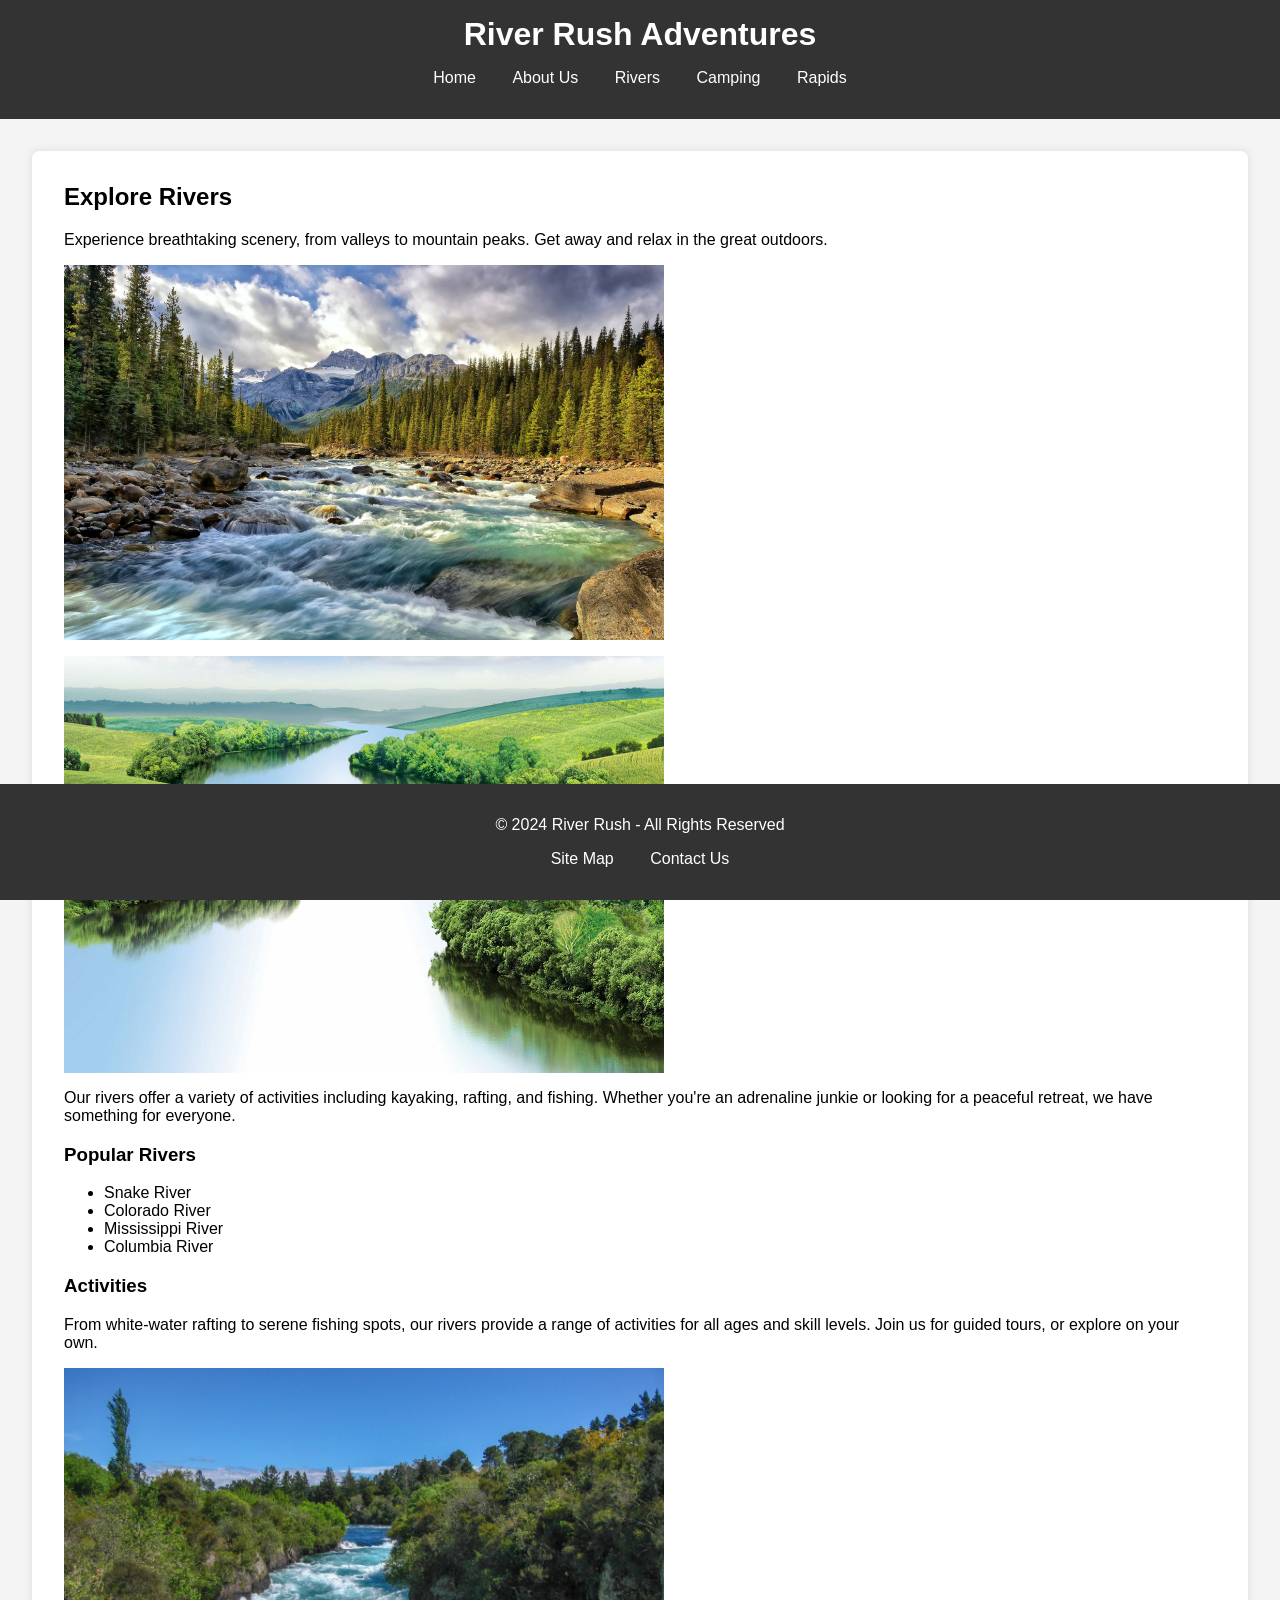
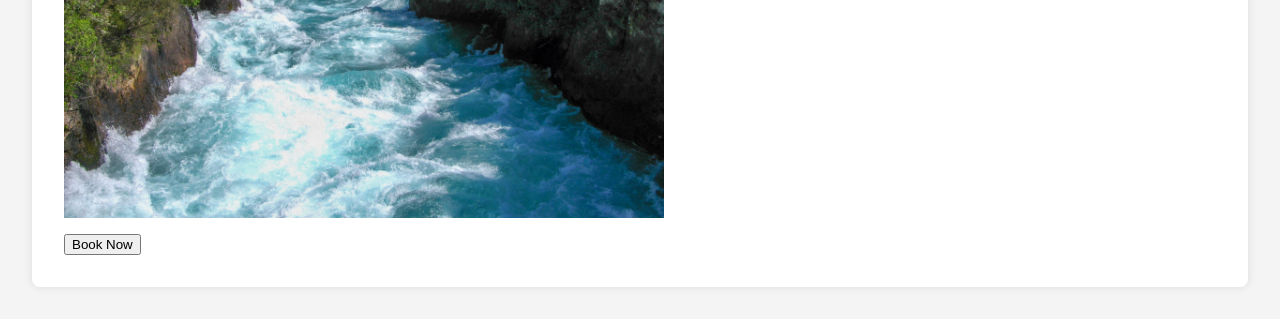
<file: Assignments/wwr_rivers.html>
<!DOCTYPE html>
<html lang="en">
<head>
    <meta charset="UTF-8">
    <meta name="viewport" content="width=device-width, initial-scale=1.0">
    <title>River Rush - Explore Rivers</title>
    <link rel="stylesheet" href="wwr_river.css">
</head>
<body>
    <header>
        <h1>River Rush Adventures</h1>
        <nav>
            <ul>
                <li><a href="#">Home</a></li>
                <li><a href="#">About Us</a></li>
                <li><a href="#">Rivers</a></li>
                <li><a href="#">Camping</a></li>
                <li><a href="#">Rapids</a></li>
            </ul>
        </nav>
    </header>
    <main>
        <section id="rivers">
            <h2>Explore Rivers</h2>
            <p>Experience breathtaking scenery, from valleys to mountain peaks. Get away and relax in the great outdoors.</p>
            <img src="wp4871184.jpg" alt="River 1" class="river-image">
            <img src="Rivers-Day-1200x834.jpg" alt="River 2" class="river-image">
            <p>Our rivers offer a variety of activities including kayaking, rafting, and fishing. Whether you're an adrenaline junkie or looking for a peaceful retreat, we have something for everyone.</p>
            <h3>Popular Rivers</h3>
            <ul>
                <li>Snake River</li>
                <li>Colorado River</li>
                <li>Mississippi River</li>
                <li>Columbia River</li>
            </ul>
            <h3>Activities</h3>
            <p>From white-water rafting to serene fishing spots, our rivers provide a range of activities for all ages and skill levels. Join us for guided tours, or explore on your own.</p>
            <img src="dangerous-rivers-scaled.jpg" alt="River 3" class="river-image">
            <button>Book Now</button>
        </section>
    </main>
    <footer>
        <p>&copy; 2024 River Rush - All Rights Reserved</p>
        <nav>
            <ul>
                <li><a href="#">Site Map</a></li>
                <li><a href="#">Contact Us</a></li>
            </ul>
        </nav>
    </footer>
</body>
</html>
</file>
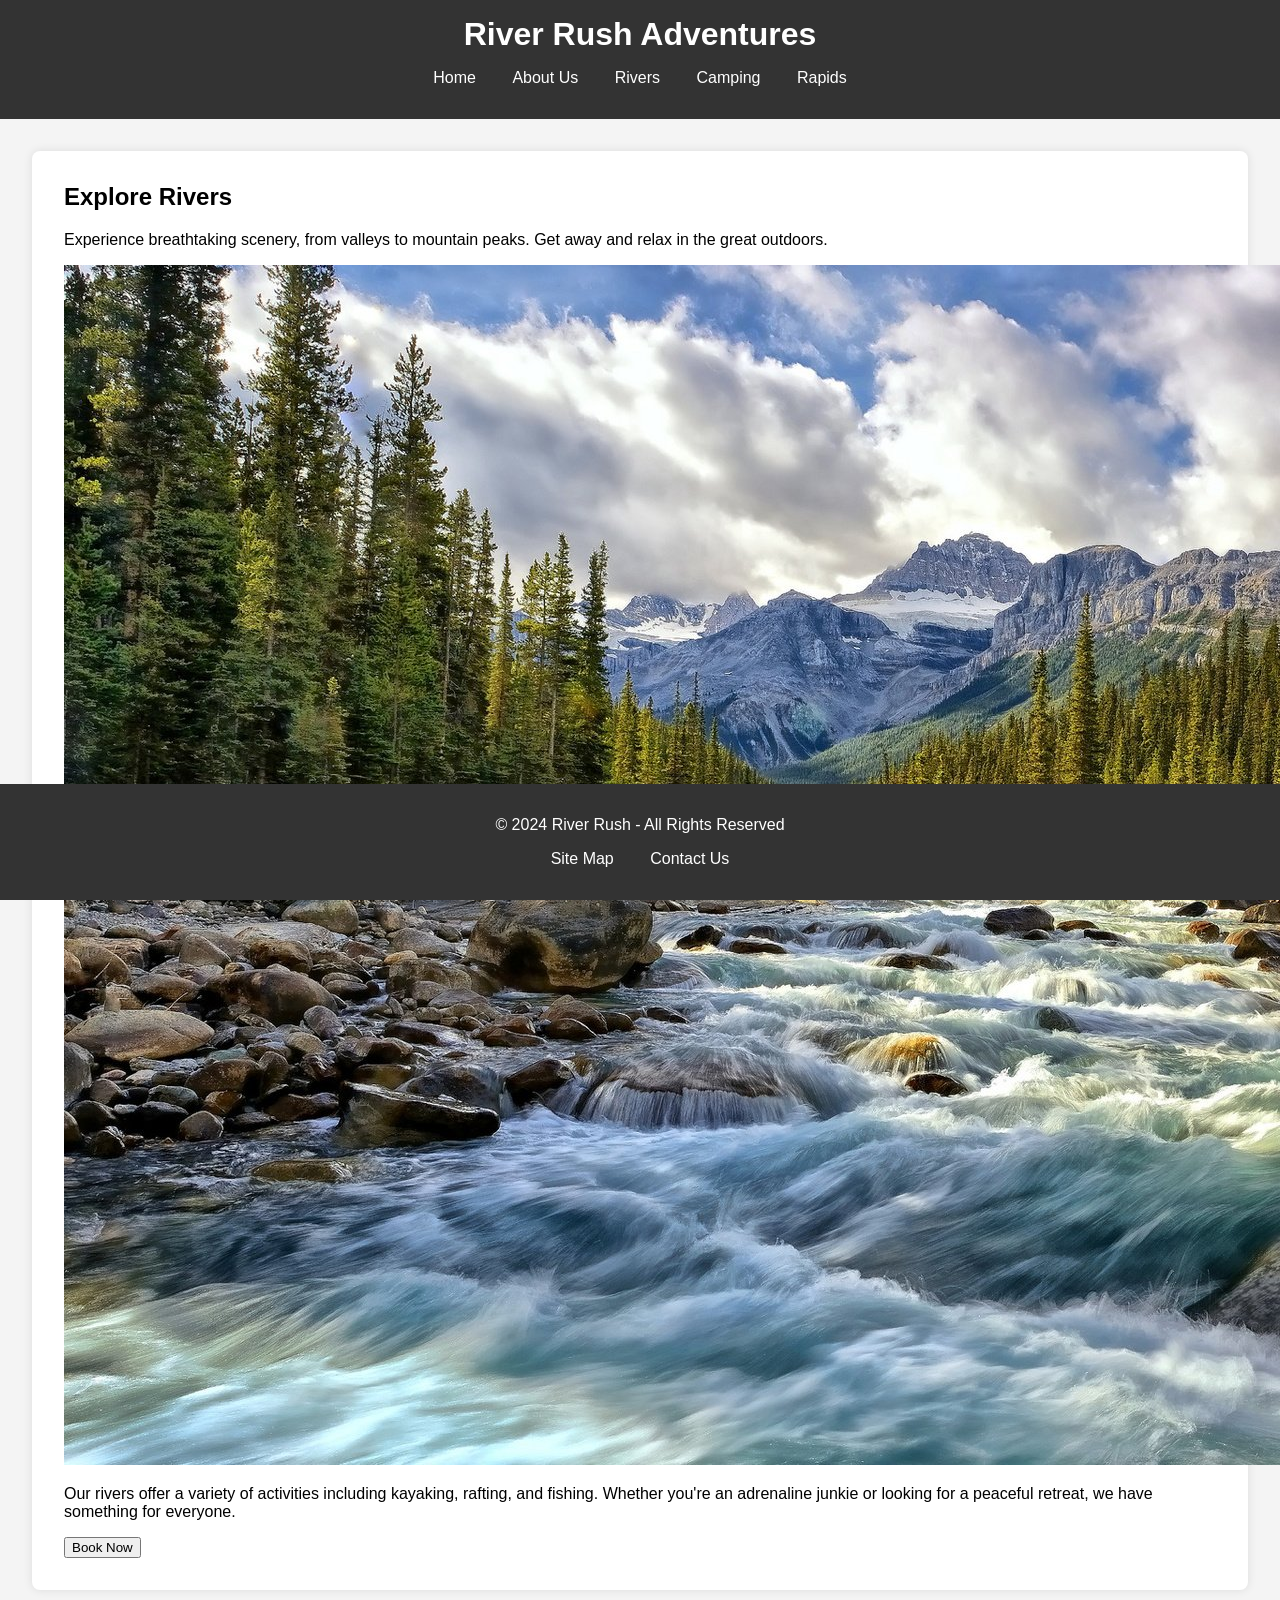
<file: Assignments/wwrrivers.html>
<!DOCTYPE html>
<html lang="en">
<head>
    <meta charset="UTF-8">
    <meta name="viewport" content="width=device-width, initial-scale=1.0">
    <title>River Rush</title>
    <link rel="stylesheet" href="wwrrivers.css">
</head>
<body>
    <header>
        <h1>River Rush Adventures</h1>
        <nav>
            <ul>
                <li><a href="#">Home</a></li>
                <li><a href="#">About Us</a></li>
                <li><a href="#">Rivers</a></li>
                <li><a href="#">Camping</a></li>
                <li><a href="#">Rapids</a></li>
            </ul>
        </nav>
    </header>
    <main>
        <section id="rivers">
            <h2>Explore Rivers</h2>
            <p>Experience breathtaking scenery, from valleys to mountain peaks. Get away and relax in the great outdoors.</p>
            <img src="wp4871184.jpg" alt="image of a river">
            <p>Our rivers offer a variety of activities including kayaking, rafting, and fishing. Whether you're an adrenaline junkie or looking for a peaceful retreat, we have something for everyone.</p>
            <button>Book Now</button>
        </section>
    </main>
    <footer>
        <p>&copy; 2024 River Rush - All Rights Reserved</p>
        <nav>
            <ul>
                <li><a href="#">Site Map</a></li>
                <li><a href="#">Contact Us</a></li>
            </ul>
        </nav>
    </footer>
</body>
</html>
</file>
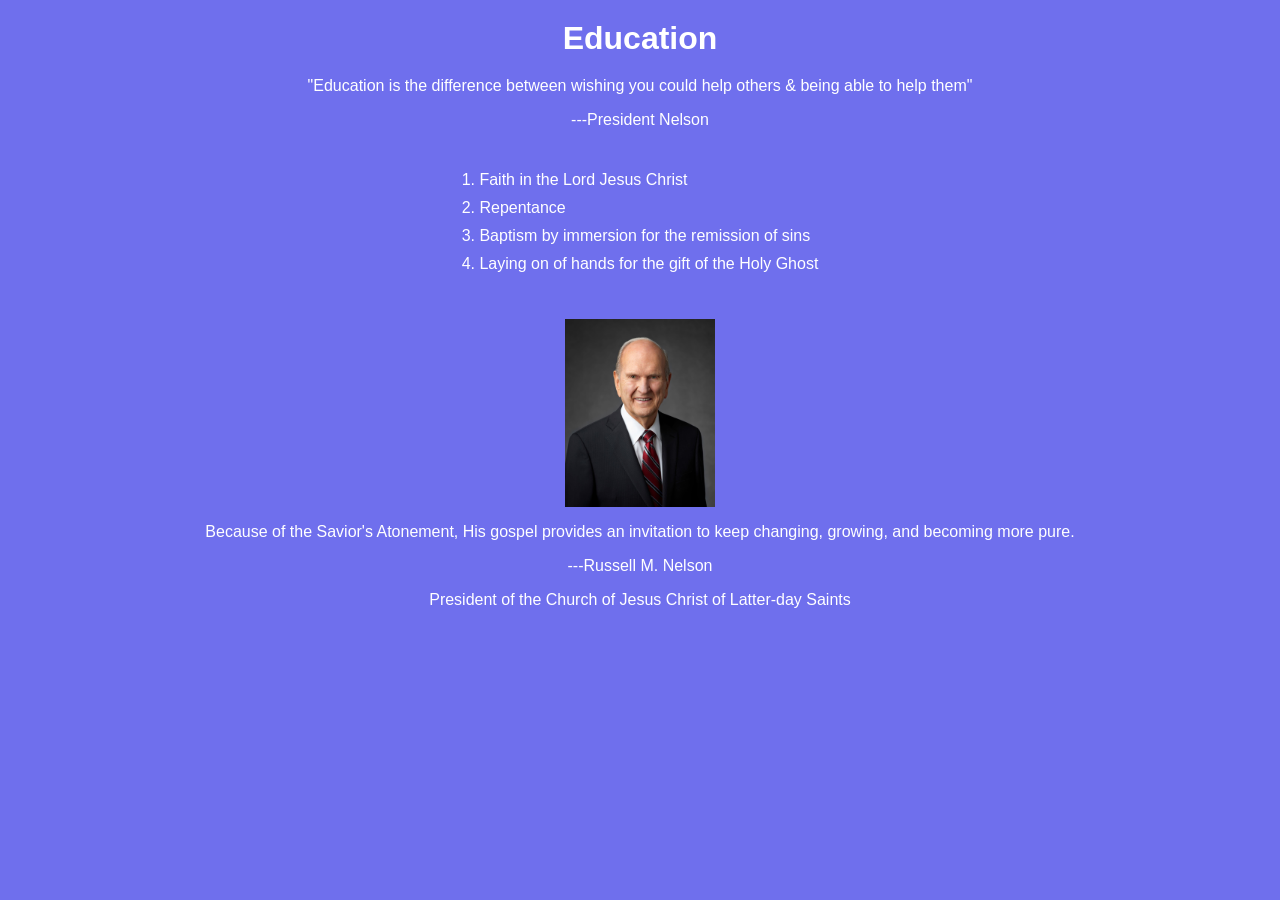
<file: ice_challenges/nelson.html>
<!DOCTYPE html>
<html lang="en">
<head>
    <meta charset="UTF-8">
    <meta name="viewport" content="width=device-width, initial-scale=1.0">
    <title>W04 - ICE Challenge</title>
    <link rel="stylesheet" href="nelson.css">
</head>
<body>
    <header>
        <h1>Education</h1>
    </header>
    <main>
        <p>"Education is the difference between wishing you could help others & being able to help them"</p>
        <p>---President Nelson</p>
        <div class="list-container">
            <ul>
                <li>1. Faith in the Lord Jesus Christ</li>
                <li>2. Repentance</li>
                <li>3. Baptism by immersion for the remission of sins</li>
                <li>4. Laying on of hands for the gift of the Holy Ghost</li>
            </ul>
            <img src="/images/russell_nelson_official_portrait_2018.png" alt="Picture of President Nelson" class="small-image">
        </div>
        <p>Because of the Savior's Atonement, His gospel provides an invitation to keep changing, growing, and becoming more pure.</p>
        <p>---Russell M. Nelson</p>
        <p>President of the Church of Jesus Christ of Latter-day Saints</p>
    </main>
</body>
</html>
</file>
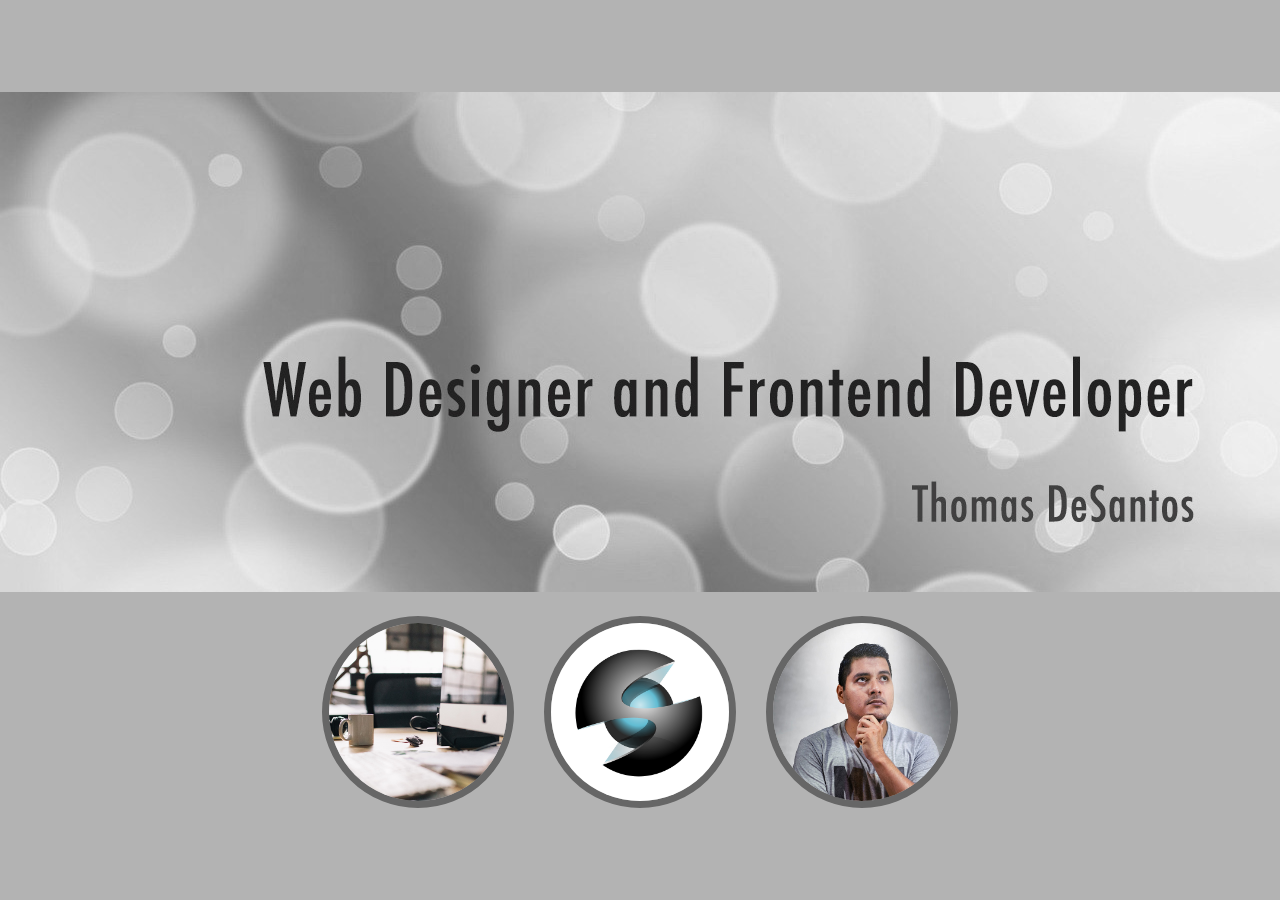
<file: ice_challenges/ice_02/ice_02.html>
<!DOCTYPE html>
<html lang="en">
<head>
    <meta charset="UTF-8">
    <meta name="viewport" content="width=device-width, initial-scale=1.0">
    <title>Web Designer Portfolio</title>
    <link rel="stylesheet" href="ice02.css">
</head>
<body>
    <div class="top-image">
        <img src="./ice_02images/w05_circles.jpg" alt="Top Background Image">
    </div>
    <div class="image-section">
        <div class="image-box">
            <img src="./ice_02images/w05_ice_image_desk.jpg" alt="Desk Image">
        </div>
        <div class="image-box">
            <img src="./ice_02images/w05_ice_image_graphic.png" alt="graphic image">
        </div>
        <div class="image-box">
            <img src="./ice_02images/w05_ice_image_person.jpg" alt="Person Image">
        </div> 
    </div>

</body>
</html>
</file>
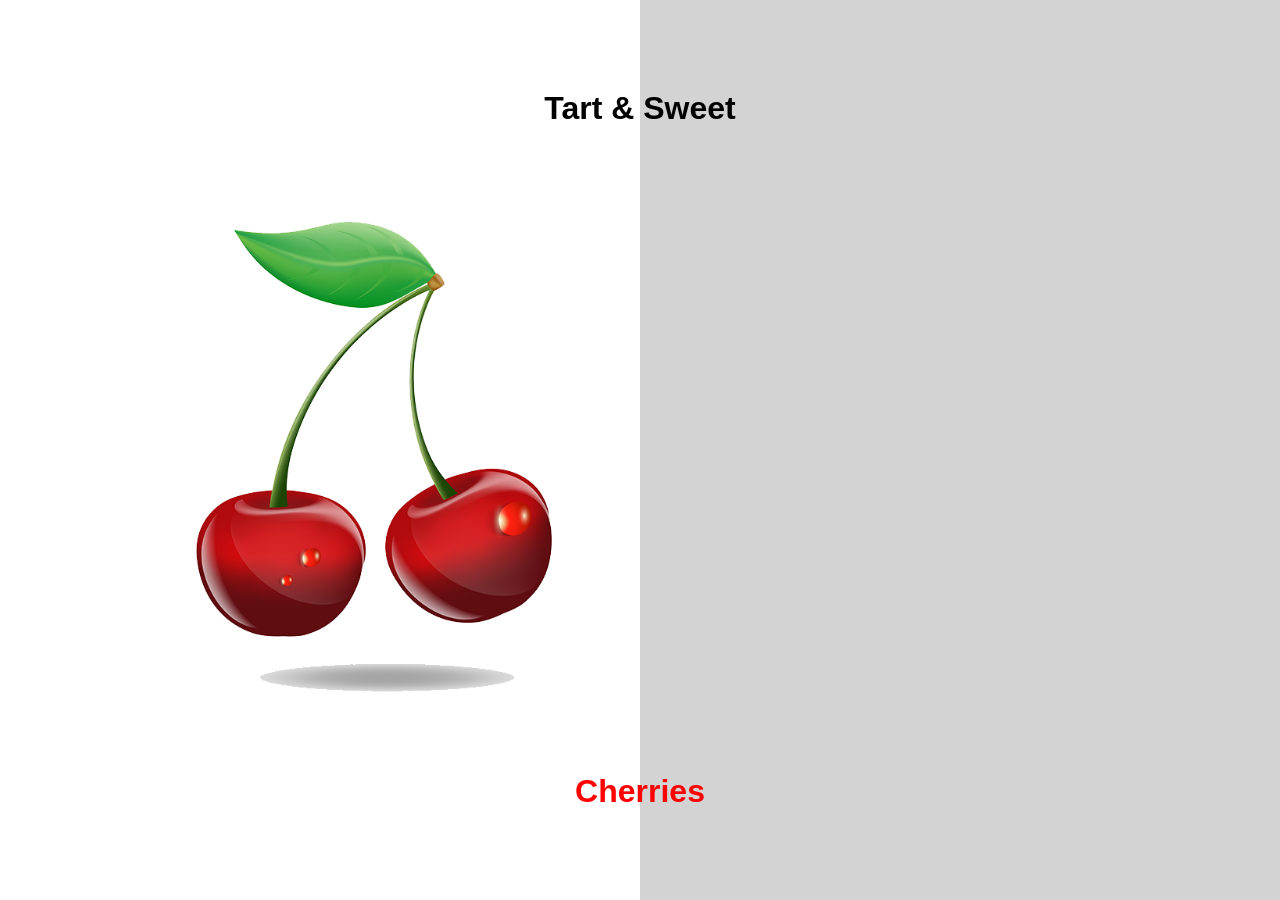
<file: ice_challenges/ice_03/cherries.html>
<!DOCTYPE html>
<html lang="en">
<head>
    <meta charset="UTF-8">
    <meta name="viewport" content="width=device-width, initial-scale=1.0">
    <title>Cherries Layout</title>
    <link rel="stylesheet" href="cherries.css">
</head>
<body>
    <div class="container">
        <div class="grid">
            <div class="left">
                <img src="w06_cherries.png" alt="Cherries Image" class="cherry-image">
            </div>
            <div class="right"></div>
        </div>
        <div class="text-overlay">
            <div class="top-text">Tart & Sweet</div>
            <div class="bottom-text">Cherries</div>
        </div>
    </div>
</body>
</html>
</file>
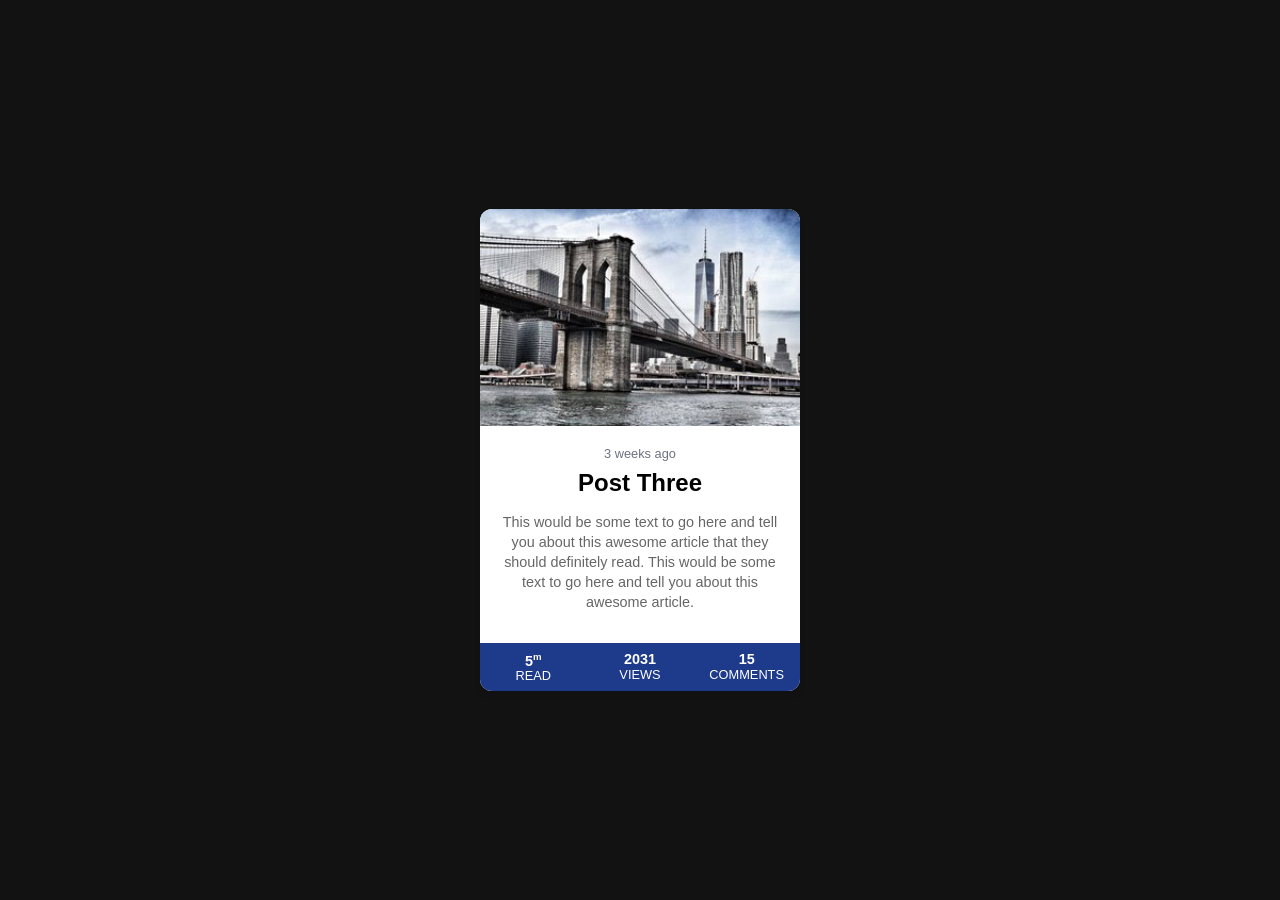
<file: ice_challenges/ice_04/ice_04.html>
<!DOCTYPE html>
<html lang="en">
<head>
  <meta charset="UTF-8">
  <meta name="viewport" content="width=device-width, initial-scale=1.0">
  <title>Responsive Card</title>
  <link rel="stylesheet" href="ice_04.css">
</head>
<body>
  <div class="card">
    <img src="w09_ice_img.jpg" alt="City Scape">
    <div class="card-content">
      <p class="date">3 weeks ago</p>
      <h2>Post Three</h2>
      <p class="description">
        This would be some text to go here and tell you about this awesome article that they should definitely read. This would be some text to go here and tell you about this awesome article.
      </p>
    </div>
    <div class="card-meta">
      <div>
        <strong>5<sup>m</sup></strong>
        <span>READ</span>
      </div>
      <div>
        <strong>2031</strong>
        <span>VIEWS</span>
      </div>
      <div>
        <strong>15</strong>
        <span>COMMENTS</span>
      </div>
    </div>
  </div>
</body>
</html>
</file>
<file: Assignments/wwr_river.css>
body {
    font-family: Arial, sans-serif;
    margin: 0;
    padding: 0;
    background-color: #f4f4f4;
}

header {
    background-color: #333;
    color: #fff;
    padding: 1rem 0;
    text-align: center;
}

header h1 {
    margin: 0;
}

nav ul {
    list-style: none;
    padding: 0;
}

nav ul li {
    display: inline;
    margin: 0 1rem;
}

nav ul li a {
    color: #fff;
    text-decoration: none;
}

main {
    padding: 2rem;
}

#rivers {
    background-color: #fff;
    padding: 2rem;
    border-radius: 8px;
    box-shadow: 0 0 10px rgba(0, 0, 0, 0.1);
}

#rivers h2 {
    margin-top: 0;
}

.river-image {
    width: 100%;
    height: auto;
    max-width: 600px;
    margin: 1rem 0;
    display: block;
}

footer {
    background-color: #333;
    color: #fff;
    text-align: center;
    padding: 1rem 0;
    position: fixed;
    width: 100%;
    bottom: 0;
}

footer nav ul {
    list-style: none;
    padding: 0;
}

footer nav ul li {
    display: inline;
    margin: 0 1rem;
}

footer nav ul li a {
    color: #fff;
    text-decoration: none;
}
</file>
<file: Assignments/wwrrivers.css>
body {
    font-family: Arial, sans-serif;
    margin: 0;
    padding: 0;
    background-color: #f4f4f4;
}

header {
    background-color: #333;
    color: #fff;
    padding: 1rem 0;
    text-align: center;
}

header h1 {
    margin: 0;
}

nav ul {
    list-style: none;
    padding: 0;
}

nav ul li {
    display: inline;
    margin: 0 1rem;
}

nav ul li a {
    color: #fff;
    text-decoration: none;
}

main {
    padding: 2rem;
}

#rivers {
    background-color: #fff;
    padding: 2rem;
    border-radius: 8px;
    box-shadow: 0 0 10px rgba(0, 0, 0, 0.1);
}

#rivers h2 {
    margin-top: 0;
}

.image-placeholder {
    width: 100%;
    height: 200px;
    background-color: #ddd;
    border: 2px dashed #bbb;
    margin: 1rem 0;
    display: flex;
    align-items: center;
    justify-content: center;
    color: #666;
    font-size: 1.2rem;
}

footer {
    background-color: #333;
    color: #fff;
    text-align: center;
    padding: 1rem 0;
    position: fixed;
    width: 100%;
    bottom: 0;
}

footer nav ul {
    list-style: none;
    padding: 0;
}

footer nav ul li {
    display: inline;
    margin: 0 1rem;
}

footer nav ul li a {
    color: #fff;
    text-decoration: none;
}
</file>
<file: ice_challenges/nelson.css>
body {
    background-color: rgb(111, 111, 237);
    color: white;
    text-align: center;
    font-family: Arial, sans-serif;
}

header h1 {
    font-size: 2em;
    margin: 20px 0;
}

header h1:hover {
    color: black;
}

main {
    margin: 0 auto;
    width: 80%;
}

.list-container {
    display: flex;
    flex-direction: column;
    align-items: center;
}

ul {
    list-style-type: none;
    padding: 0;
    text-align: left;
}

ul li {
    margin: 10px 0;
}

.small-image {
    width: 150px;
    height: auto;
    margin-top: 20px;
}
</file>
<file: ice_challenges/ice_02/ice02.css>
* {
    margin: 0;
    padding: 0;
    box-sizing: border-box;
}

body {
    font-family: Arial, sans-serif;
    background-color: #b3b3b3;
    display: flex;
    flex-direction: column;
    align-items: center;
    justify-content: center;
    min-height: 100vh;
}


.top-image {
    width: 100%;
    height: 100%; 
    overflow: hidden;
}

.top-image img {
    width: 100%;
    height: 100%;
    object-fit: cover; 
}

.image-section {
    display: flex;
    justify-content: center;
    margin-top: 20px;
    width: 100%;
    max-width: 1000px;
}

.image-box {
    width: 15vw;
    height: 15vw;
    max-width: 75%;
    max-height: 75%;
    margin: 0 15px;
    border-radius: 50%;
    border: 7px solid #666;
    overflow: hidden;
    display: flex;
    align-items: center;
    justify-content: center;
    background-color: #b3b3b3;
}

.image-box img {
    width: 100%;
    height: 100%;
    object-fit: cover;
}
</file>
<file: ice_challenges/ice_03/cherries.css>
body {
    margin: 0;
    padding: 0;
    display: flex;
    justify-content: center;
    align-items: center;
    height: 100vh;
    background: linear-gradient(to right, white 50%, lightgrey 50%);
    font-family: 'Arial', sans-serif;
}

.container {
    position: relative;
    width: 80%;
    height: 80%;
}

.grid {
    display: grid;
    grid-template-columns: 1fr 1fr;
    height: 100%;
}

.left, .right {
    display: flex;
    justify-content: center;
    align-items: center;
}

.cherry-image {
    max-width: 100%;
    height: auto;
}

.text-overlay {
    position: absolute;
    top: 0;
    left: 0;
    width: 100%;
    height: 100%;
    display: flex;
    flex-direction: column;
    justify-content: space-between;
    align-items: center;
    pointer-events: none;
}

.top-text, .bottom-text {
    font-size: 2em;
    font-weight: bold;
    color: black;
}

.bottom-text {
    color: red;
}
</file>
<file: ice_challenges/ice_04/ice_04.css>
/* General body styles */
body {
    display: flex;
    justify-content: center;
    align-items: center;
    min-height: 100vh;
    background-color: #121212;
    margin: 0;
    font-family: Arial, sans-serif;
  }
  
  /* Card container */
  .card {
    width: 320px;
    background-color: #ffffff;
    border-radius: 12px;
    overflow: hidden;
    box-shadow: 0 4px 6px rgba(0, 0, 0, 0.1);
  }
  
  /* Image styling */
  .card img {
    width: 100%;
    height: auto;
  }
  
  /* Content section styling */
  .card-content {
    padding: 16px;
    text-align: center;
  }
  
  .card-content .date {
    color: #6b7280;
    font-size: 0.8rem;
    margin: 0 0 8px;
  }
  
  .card-content h2 {
    font-size: 1.5rem;
    margin: 8px 0;
    color: #000000;
  }
  
  .card-content .description {
    font-size: 0.9rem;
    color: #666666;
    line-height: 1.4;
  }
  
  /* Footer section with grid layout */
  .card-meta {
    display: grid;
    grid-template-columns: repeat(3, 1fr);
    background-color: #1e3a8a;
    color: #ffffff;
    text-align: center;
    padding: 8px 0;
    font-size: 0.9rem;
  }
  
  .card-meta div {
    display: flex;
    flex-direction: column;
    align-items: center;
  }
  
  .card-meta div span {
    font-size: 0.8rem;
    font-weight: 300;
  }
  
  .card-meta div sup {
    font-size: 0.6rem;
  }
</file>
